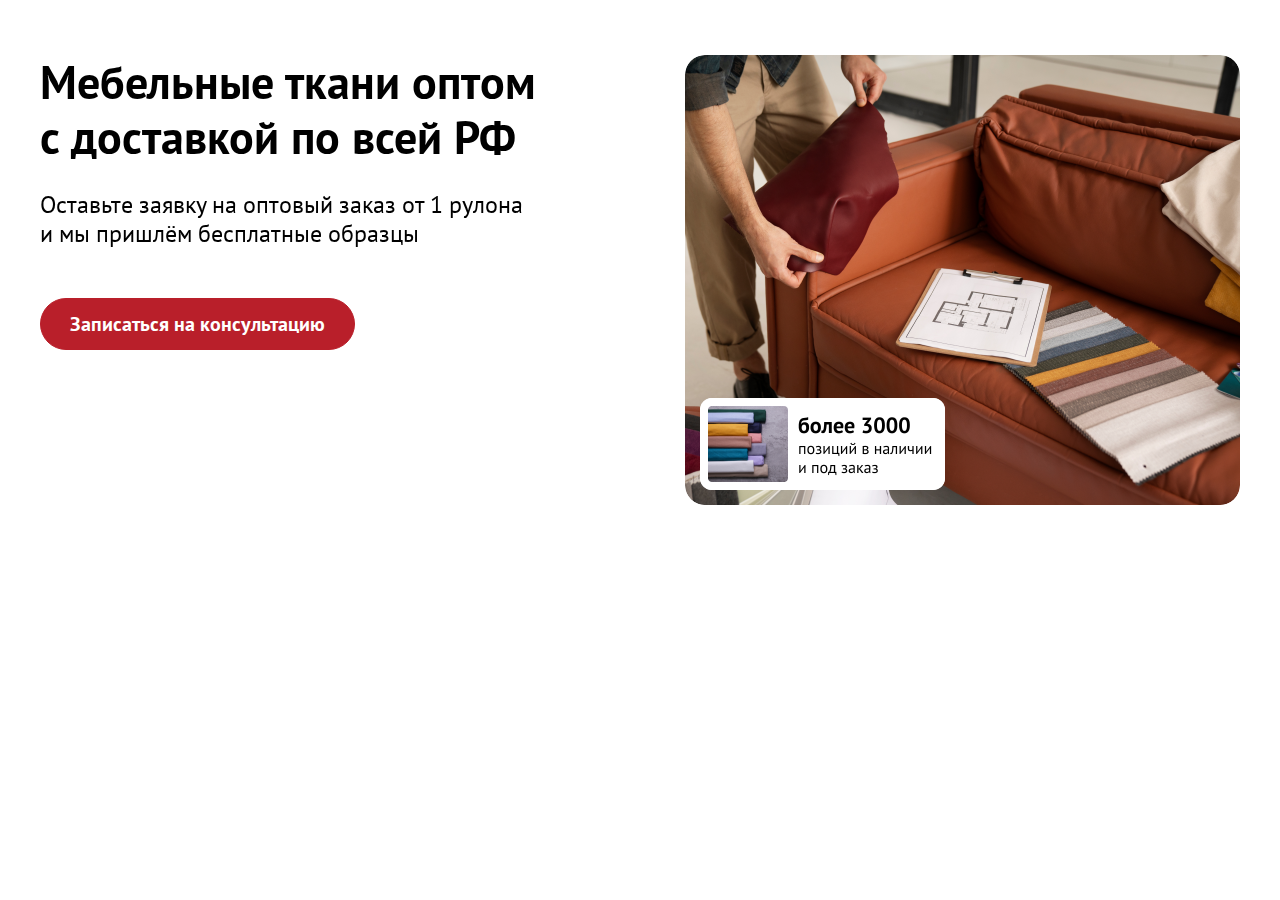
<file: index.html>
<!DOCTYPE html><html><head><meta charset="utf-8" /><meta http-equiv="Content-Type" content="text/html; charset=utf-8" /><meta name="viewport" content="width=device-width, initial-scale=1.0" /> <!--metatextblock--><title>Первый компонент</title><meta property="og:url" content="http://component1.tilda.ws" /><meta property="og:title" content="Первый компонент" /><meta property="og:description" content="" /><meta property="og:type" content="website" /><link rel="canonical" href="http://component1.tilda.ws"><!--/metatextblock--><meta name="format-detection" content="telephone=no" /><meta http-equiv="x-dns-prefetch-control" content="on"><link rel="dns-prefetch" href="https://ws.tildacdn.com"><link rel="shortcut icon" href="https://avatars.mds.yandex.net/i?id=ce402b4423104bab5c986eb0e8454c92e8132aac-5222119-images-thumbs&n=13" type="image/x-icon" /><!-- Assets --><script src="https://neo.tildacdn.com/js/tilda-fallback-1.0.min.js" async charset="utf-8"></script><link rel="stylesheet" href="css/grid-3.0.min.css" type="text/css" media="all" onerror="this.loaderr='y';"/><link rel="stylesheet" href="css/blocks-page48920881.min.css?t=1715766596" type="text/css" media="all" onerror="this.loaderr='y';" /><link rel="preconnect" href="https://fonts.gstatic.com"><link href="https://fonts.googleapis.com/css2?family=PT+Sans:wght@400;700&subset=latin,cyrillic" rel="stylesheet"><script nomodule src="js/tilda-polyfill-1.0.min.js" charset="utf-8"></script><script type="text/javascript">function t_onReady(func) {
if (document.readyState != 'loading') {
func();
} else {
document.addEventListener('DOMContentLoaded', func);
}
}
function t_onFuncLoad(funcName, okFunc, time) {
if (typeof window[funcName] === 'function') {
okFunc();
} else {
setTimeout(function() {
t_onFuncLoad(funcName, okFunc, time);
},(time || 100));
}
}function t396_initialScale(t){t=document.getElementById("rec"+t);if(t){t=t.querySelector(".t396__artboard");if(t){var e,r=document.documentElement.clientWidth,a=[];if(l=t.getAttribute("data-artboard-screens"))for(var l=l.split(","),i=0;i<l.length;i++)a[i]=parseInt(l[i],10);else a=[320,480,640,960,1200];for(i=0;i<a.length;i++){var o=a[i];o<=r&&(e=o)}var n="edit"===window.allrecords.getAttribute("data-tilda-mode"),d="center"===t396_getFieldValue(t,"valign",e,a),u="grid"===t396_getFieldValue(t,"upscale",e,a),c=t396_getFieldValue(t,"height_vh",e,a),g=t396_getFieldValue(t,"height",e,a),s=!!window.opr&&!!window.opr.addons||!!window.opera||-1!==navigator.userAgent.indexOf(" OPR/");if(!n&&d&&!u&&!c&&g&&!s){for(var _=parseFloat((r/e).toFixed(3)),f=[t,t.querySelector(".t396__carrier"),t.querySelector(".t396__filter")],i=0;i<f.length;i++)f[i].style.height=Math.floor(parseInt(g,10)*_)+"px";t396_scaleInitial__getElementsToScale(t).forEach(function(t){t.style.zoom=_})}}}}function t396_scaleInitial__getElementsToScale(t){t=Array.prototype.slice.call(t.querySelectorAll(".t396__elem"));if(!t.length)return[];var e=[];return(t=t.filter(function(t){t=t.closest('.t396__group[data-group-type-value="physical"]');return!t||(-1===e.indexOf(t)&&e.push(t),!1)})).concat(e)}function t396_getFieldValue(t,e,r,a){var l=a[a.length-1],i=r===l?t.getAttribute("data-artboard-"+e):t.getAttribute("data-artboard-"+e+"-res-"+r);if(!i)for(var o=0;o<a.length;o++){var n=a[o];if(!(n<=r)&&(i=n===l?t.getAttribute("data-artboard-"+e):t.getAttribute("data-artboard-"+e+"-res-"+n)))break}return i}</script><script src="js/tilda-scripts-3.0.min.js" charset="utf-8" defer onerror="this.loaderr='y';"></script><script src="js/tilda-blocks-page48920881.min.js?t=1715766596" charset="utf-8" async onerror="this.loaderr='y';"></script><script src="js/lazyload-1.3.min.export.js" charset="utf-8" async onerror="this.loaderr='y';"></script><script src="js/tilda-zero-1.1.min.js" charset="utf-8" async onerror="this.loaderr='y';"></script><script src="js/tilda-zero-scale-1.0.min.js" charset="utf-8" async onerror="this.loaderr='y';"></script><script src="js/tilda-events-1.0.min.js" charset="utf-8" async onerror="this.loaderr='y';"></script><script type="text/javascript">window.dataLayer = window.dataLayer || [];</script><script type="text/javascript">(function () {
if((/bot|google|yandex|baidu|bing|msn|duckduckbot|teoma|slurp|crawler|spider|robot|crawling|facebook/i.test(navigator.userAgent))===false && typeof(sessionStorage)!='undefined' && sessionStorage.getItem('visited')!=='y' && document.visibilityState){
var style=document.createElement('style');
style.type='text/css';
style.innerHTML='@media screen and (min-width: 980px) {.t-records {opacity: 0;}.t-records_animated {-webkit-transition: opacity ease-in-out .2s;-moz-transition: opacity ease-in-out .2s;-o-transition: opacity ease-in-out .2s;transition: opacity ease-in-out .2s;}.t-records.t-records_visible {opacity: 1;}}';
document.getElementsByTagName('head')[0].appendChild(style);
function t_setvisRecs(){
var alr=document.querySelectorAll('.t-records');
Array.prototype.forEach.call(alr, function(el) {
el.classList.add("t-records_animated");
});
setTimeout(function () {
Array.prototype.forEach.call(alr, function(el) {
el.classList.add("t-records_visible");
});
sessionStorage.setItem("visited", "y");
}, 400);
} 
document.addEventListener('DOMContentLoaded', t_setvisRecs);
}
})();</script></head><body class="t-body" style="margin:0;"><!--allrecords--><div id="allrecords" data-tilda-export="yes" class="t-records" data-hook="blocks-collection-content-node" data-tilda-project-id="9572229" data-tilda-page-id="48920881" data-tilda-formskey="20d73d8b7dd33dc3038514ef09572229" data-tilda-cookie="no" data-tilda-lazy="yes" data-tilda-root-zone="com" data-tilda-ts="y"><div id="rec748160370" class="r t-rec" style=" " data-animationappear="off" data-record-type="396" ><!-- T396 --><style>#rec748160370 .t396__artboard {height: 560px; background-color: #ffffff; }#rec748160370 .t396__filter {height: 560px; }#rec748160370 .t396__carrier{height: 560px;background-position: center center;background-attachment: scroll;background-size: cover;background-repeat: no-repeat;}@media screen and (max-width: 1199px) {#rec748160370 .t396__artboard,#rec748160370 .t396__filter,#rec748160370 .t396__carrier {height: 775px;}#rec748160370 .t396__filter {}#rec748160370 .t396__carrier {background-attachment: scroll;}}@media screen and (max-width: 639px) {#rec748160370 .t396__artboard,#rec748160370 .t396__filter,#rec748160370 .t396__carrier {height: 643px;}#rec748160370 .t396__filter {}#rec748160370 .t396__carrier {background-attachment: scroll;}} #rec748160370 .tn-elem[data-elem-id="1715688659778"] { color: #000000; z-index: 2; top: 55px;left: calc(50% - 600px + 0px);width: 522px;}#rec748160370 .tn-elem[data-elem-id="1715688659778"] .tn-atom { color: #000000; font-size: 46px; font-family: 'PT Sans',Arial,sans-serif; line-height: 1.2; font-weight: 700; background-position: center center;border-color: transparent ;border-style: solid ; }@media screen and (max-width: 1199px) {}@media screen and (max-width: 639px) {#rec748160370 .tn-elem[data-elem-id="1715688659778"] {top: 60px;width: 222px;}#rec748160370 .tn-elem[data-elem-id="1715688659778"] .tn-atom { font-size: 20px; }} #rec748160370 .tn-elem[data-elem-id="1715688678667"] { color: #000000; z-index: 3; top: 190px;left: calc(50% - 600px + 0px);width: 493px;}#rec748160370 .tn-elem[data-elem-id="1715688678667"] .tn-atom { color: #000000; font-size: 24px; font-family: 'PT Sans',Arial,sans-serif; line-height: 1.2; font-weight: 400; background-position: center center;border-color: transparent ;border-style: solid ; }@media screen and (max-width: 1199px) {}@media screen and (max-width: 639px) {#rec748160370 .tn-elem[data-elem-id="1715688678667"] {top: 128px;width: 287px;}#rec748160370 .tn-elem[data-elem-id="1715688678667"] .tn-atom { font-size: 18px; }} #rec748160370 .tn-elem[data-elem-id="1715688734829"] { color: #ffffff; text-align: center; z-index: 4; top: 298px;left: calc(50% - 600px + 0px);width: 315px;height:52px;}#rec748160370 .tn-elem[data-elem-id="1715688734829"] .tn-atom { color: #ffffff; font-size: 20px; font-family: 'PT Sans',Arial,sans-serif; line-height: 1; font-weight: 700; border-width: 1px; border-radius: 30px; background-color: #b91f2a; background-position: center center;border-color: #b91f2a ;border-style: solid ; transition: background-color 0.2s ease-in-out, color 0.2s ease-in-out, border-color 0.2s ease-in-out; }@media (hover), (min-width:0\0) {#rec748160370 .tn-elem[data-elem-id="1715688734829"] .tn-atom:hover {background-color: #ffffff;background-image: none; border-color: #b91f2a; }#rec748160370 .tn-elem[data-elem-id="1715688734829"] .tn-atom:hover {color: #000000;}}@media screen and (max-width: 1199px) {}@media screen and (max-width: 639px) {#rec748160370 .tn-elem[data-elem-id="1715688734829"] {top: 224px;height: 45px;}#rec748160370 .tn-elem[data-elem-id="1715688734829"] .tn-atom { font-size: 18px; }} #rec748160370 .tn-elem[data-elem-id="1715688881178"] { z-index: 5; top: 55px;left: calc(50% - 600px + 645px);width: 555px;}#rec748160370 .tn-elem[data-elem-id="1715688881178"] .tn-atom {border-radius: 20px; background-position: center center;border-color: transparent ;border-style: solid ; }#rec748160370 .tn-elem[data-elem-id="1715688881178"] .tn-atom__img {border-radius: 20px;}@media screen and (max-width: 1199px) {#rec748160370 .tn-elem[data-elem-id="1715688881178"] {top: 403px;left: calc(50% - 320px + 0px);width: 459px;}}@media screen and (max-width: 639px) {#rec748160370 .tn-elem[data-elem-id="1715688881178"] {top: 320px;width: 320px;}} #rec748160370 .tn-elem[data-elem-id="1715688916123"] { z-index: 6; top: 398px;left: calc(50% - 600px + 660px);width: 245px;}#rec748160370 .tn-elem[data-elem-id="1715688916123"] .tn-atom {border-radius: 12px; background-position: center center;border-color: transparent ;border-style: solid ; }#rec748160370 .tn-elem[data-elem-id="1715688916123"] .tn-atom__img {border-radius: 12px;}@media screen and (max-width: 1199px) {#rec748160370 .tn-elem[data-elem-id="1715688916123"] {top: 686px;left: calc(50% - 320px + 13px);width: 203px;}}@media screen and (max-width: 639px) {#rec748160370 .tn-elem[data-elem-id="1715688916123"] {top: 518px;left: calc(50% - 160px + 9px);width: 141px;}}</style><div class='t396'><div class="t396__artboard" data-artboard-recid="748160370" data-artboard-screens="320,640,1200" data-artboard-height="560" data-artboard-valign="center" data-artboard-upscale="grid" data-artboard-height-res-320="643" data-artboard-height-res-640="775" 
><div class="t396__carrier" data-artboard-recid="748160370"></div><div class="t396__filter" data-artboard-recid="748160370"></div><div class='t396__elem tn-elem tn-elem__7481603701715688659778' data-elem-id='1715688659778' data-elem-type='text' data-field-top-value="55" data-field-left-value="0" data-field-width-value="522" data-field-axisy-value="top" data-field-axisx-value="left" data-field-container-value="grid" data-field-topunits-value="px" data-field-leftunits-value="px" data-field-heightunits-value="" data-field-widthunits-value="px" data-field-top-res-320-value="60" data-field-width-res-320-value="222" 
><div class='tn-atom'field='tn_text_1715688659778'>Мебельные ткани оптом с доставкой по всей РФ</div> </div><div class='t396__elem tn-elem tn-elem__7481603701715688678667' data-elem-id='1715688678667' data-elem-type='text' data-field-top-value="190" data-field-left-value="0" data-field-width-value="493" data-field-axisy-value="top" data-field-axisx-value="left" data-field-container-value="grid" data-field-topunits-value="px" data-field-leftunits-value="px" data-field-heightunits-value="" data-field-widthunits-value="px" data-field-top-res-320-value="128" data-field-width-res-320-value="287" 
><div class='tn-atom'field='tn_text_1715688678667'>Оставьте заявку на оптовый заказ от 1 рулона и мы пришлём бесплатные образцы </div> </div><div class='t396__elem tn-elem tn-elem__7481603701715688734829' data-elem-id='1715688734829' data-elem-type='button' data-field-top-value="298" data-field-left-value="0" data-field-height-value="52" data-field-width-value="315" data-field-axisy-value="top" data-field-axisx-value="left" data-field-container-value="grid" data-field-topunits-value="px" data-field-leftunits-value="px" data-field-heightunits-value="px" data-field-widthunits-value="px" data-field-top-res-320-value="224" data-field-height-res-320-value="45" 
><a class='tn-atom' href="#popup:consulti" >Записаться на консультацию</a></div><div class='t396__elem tn-elem tn-elem__7481603701715688881178' data-elem-id='1715688881178' data-elem-type='image' data-field-top-value="55" data-field-left-value="645" data-field-width-value="555" data-field-axisy-value="top" data-field-axisx-value="left" data-field-container-value="grid" data-field-topunits-value="px" data-field-leftunits-value="px" data-field-heightunits-value="" data-field-widthunits-value="px" data-field-filewidth-value="1110" data-field-fileheight-value="900" data-field-top-res-320-value="320" data-field-width-res-320-value="320" data-field-top-res-640-value="403" data-field-left-res-640-value="0" data-field-width-res-640-value="459" 
><div class='tn-atom' ><img class='tn-atom__img t-img' data-original='images/main-image.png' alt='' imgfield='tn_img_1715688881178' /></div></div><div class='t396__elem tn-elem tn-elem__7481603701715688916123' data-elem-id='1715688916123' data-elem-type='image' data-field-top-value="398" data-field-left-value="660" data-field-width-value="245" data-field-axisy-value="top" data-field-axisx-value="left" data-field-container-value="grid" data-field-topunits-value="px" data-field-leftunits-value="px" data-field-heightunits-value="" data-field-widthunits-value="px" data-field-filewidth-value="490" data-field-fileheight-value="184" data-field-top-res-320-value="518" data-field-left-res-320-value="9" data-field-width-res-320-value="141" data-field-top-res-640-value="686" data-field-left-res-640-value="13" data-field-width-res-640-value="203" 
><div class='tn-atom' ><img class='tn-atom__img t-img' data-original='images/tild6533-3737-4635-a430-313762346166__part2.png' alt='' imgfield='tn_img_1715688916123' /></div></div></div> </div> <script>t_onReady(function () {
t_onFuncLoad('t396_init', function () {
t396_init('748160370');
});
});</script><!-- /T396 --></div></div></body></html>
</file>
<file: css/grid-3.0.min.css>
*,*:before,*:after{-webkit-box-sizing:content-box;-moz-box-sizing:content-box;box-sizing:content-box}div,span,h1,h2,h3,h4,h5,h6,p,blockquote,pre,a,code,img,b,u,i,center,table,tr,th,td,video{margin:0;padding:0;border:0}sup{line-height:0;font-size:smaller;vertical-align:super}sub{line-height:0;font-size:smaller;vertical-align:sub}.t-clear{clear:both}.t-row{margin:0}.t-container{margin-left:auto;margin-right:auto;width:100%;max-width:1200px;padding:0}.t-container.flexx{display:-webkit-box;display:-moz-box;display:-ms-flexbox;display:-webkit-flex;display:flex}.t-container_flex{display:-webkit-box;display:-moz-box;display:-ms-flexbox;display:-webkit-flex;display:flex}.t-container_100{width:100%;padding:0}.t-container_10{margin-left:auto;margin-right:auto;width:100%;max-width:1000px;padding:0}.t-container_8{margin-left:auto;margin-right:auto;width:100%;max-width:800px;padding:0}.t-container:before,.t-container:after,.t-container_10:before,.t-container_10:after,.t-container_8:before,.t-container_8:after,.t-container_100:before,.t-container_100:after{display:table;content:" ";width:0}.t-container:after,.t-container_10:after,.t-container_8:after,.t-container_100:after{clear:both}.t-col{display:inline;float:left;margin-left:20px;margin-right:20px;width:100%}.t-col.flexx{align-items:stretch;height:inherit;margin-top:auto;margin-bottom:auto}.t-col_flex{align-items:stretch;height:inherit;margin-top:auto;margin-bottom:auto}.t-col_1{max-width:60px}.t-col_2{max-width:160px}.t-col_3{max-width:260px}.t-col_4{max-width:360px}.t-col_5{max-width:460px}.t-col_6{max-width:560px}.t-col_7{max-width:660px}.t-col_8{max-width:760px}.t-col_9{max-width:860px}.t-col_10{max-width:960px}.t-col_11{max-width:1060px}.t-col_12{max-width:1160px}.t-col_100{max-width:100vw}.t-prefix_1{padding-left:100px}.t-prefix_2{padding-left:200px}.t-prefix_3{padding-left:300px}.t-prefix_4{padding-left:400px}.t-prefix_5{padding-left:500px}.t-prefix_6{padding-left:600px}.t-prefix_7{padding-left:700px}.t-prefix_8{padding-left:800px}.t-prefix_9{padding-left:900px}.t-prefix_10{padding-left:1000px}.t-prefix_11{padding-left:1100px}.t-prefix_12{padding-left:1200px}.t-width{width:100%}.t-width_1{max-width:60px}.t-width_2{max-width:160px}.t-width_3{max-width:260px}.t-width_4{max-width:360px}.t-width_5{max-width:460px}.t-width_6{max-width:560px}.t-width_7{max-width:660px}.t-width_8{max-width:760px}.t-width_9{max-width:860px}.t-width_10{max-width:960px}.t-width_11{max-width:1060px}.t-width_12{max-width:1160px}.t-width_100{max-width:100%}.t-cell{display:table-cell;vertical-align:middle;height:100%;margin-left:0;margin-right:0}.t-cell_25{width:25vw}.t-cell_33{width:33.3333333vw}.t-cell_50{width:50vw}.t-cell_100{width:100vw}@media screen and (max-width:1200px){.t-container{max-width:960px;padding:0}.t-container_10{max-width:780px}.t-container_8{max-width:640px}.t-col{display:inline;float:left;margin-left:10px;margin-right:10px;width:100%}.t-col_1{max-width:60px}.t-col_2{max-width:140px}.t-col_3{max-width:220px}.t-col_4{max-width:300px}.t-col_5{max-width:380px}.t-col_6{max-width:460px}.t-col_7{max-width:540px}.t-col_8{max-width:620px}.t-col_9{max-width:700px}.t-col_10{max-width:780px}.t-col_11{max-width:860px}.t-col_12{max-width:940px}.t-prefix_1{padding-left:80px}.t-prefix_2{padding-left:160px}.t-prefix_3{padding-left:240px}.t-prefix_4{padding-left:320px}.t-prefix_5{padding-left:400px}.t-prefix_6{padding-left:480px}.t-prefix_7{padding-left:560px}.t-prefix_8{padding-left:640px}.t-prefix_9{padding-left:720px}.t-prefix_10{padding-left:800px}.t-prefix_11{padding-left:880px}.t-prefix_12{padding-left:960px}.t-width_1{max-width:60px}.t-width_2{max-width:140px}.t-width_3{max-width:220px}.t-width_4{max-width:300px}.t-width_5{max-width:380px}.t-width_6{max-width:460px}.t-width_7{max-width:540px}.t-width_8{max-width:620px}.t-width_9{max-width:700px}.t-width_10{max-width:780px}.t-width_11{max-width:860px}.t-width_12{max-width:940px}.t-width_100{max-width:100%}}@media screen and (max-width:960px){.t-container{max-width:640px}.t-container.flexx{display:block}.t-container_flex{display:block}.t-col{display:block;float:none;padding-left:20px;padding-right:20px;margin:0;width:100%;max-width:100%;box-sizing:border-box}.t-col_1,.t-col_2,.t-col_3,.t-col_4,.t-col_5,.t-col_6,.t-col_7,.t-col_8,.t-col_9,.t-col_10,.t-col_11,.t-col_12{width:100%;max-width:100%}.t-prefix_1,.t-prefix_2,.t-prefix_3,.t-prefix_4,.t-prefix_5,.t-prefix_6,.t-prefix_7,.t-prefix_8,.t-prefix_9,.t-prefix_10,.t-prefix_11,.t-prefix_12{padding-left:none}}
</file>
<file: css/blocks-page48920881.min.css>
.csssize{height:3623px}.t-body{margin:0}#allrecords{-webkit-font-smoothing:antialiased;background-color:none}#allrecords a{color:#ff8562;text-decoration:none}#allrecords a,#allrecords button,#allrecords .t-radio,#allrecords .t-checkbox,#allrecords .t-img-select{outline:none}#allrecords a:focus-visible,#allrecords button:focus-visible,#allrecords .t-focusable,#allrecords .t-focusable .t-btn,#allrecords .t-focusable .t-btntext,#allrecords .t-img-select:focus-visible+.t-img-select__indicator,#allrecords .t-img-select:focus-visible+.t-img-select__indicator:after,#allrecords .t-radio:focus-visible+.t-radio__indicator,#allrecords .t-checkbox:focus-visible+.t-checkbox__indicator{outline-color:#2015FF;outline-offset:4px;outline-style:auto}#allrecords .t-descr a:focus-visible,#allrecords .t-sociallinks a:focus-visible,#allrecords .ya-share2__link:focus-visible{outline-offset:2px}#allrecords a[href^=tel]{color:inherit;text-decoration:none}#allrecords ol{padding-left:22px}#allrecords ul{padding-left:20px}#allrecords b,#allrecords strong{font-weight:700}@media print{body,html{min-width:1200px;max-width:1200px;padding:0;margin:0 auto;border:none}}.t-records{-webkit-font_smoothing:antialiased;background-color:none}.t-records a{color:#ff8562;text-decoration:none}.t-records a[href^=tel]{color:inherit;text-decoration:none}.t-records ol{padding-left:22px;margin-top:0;margin-bottom:10px}.t-records ul{padding-left:20px;margin-top:0;margin-bottom:10px}.t-mbfix{opacity:.01;-webkit-transform:translateX(0);-ms-transform:translateX(0);transform:translateX(0);position:fixed;width:100%;height:500px;background-color:white;top:0;left:0;z-index:10000;-webkit-transition:all 0.1s ease;transition:all 0.1s ease}.t-mbfix_hide{-webkit-transform:translateX(3000px);-ms-transform:translateX(3000px);transform:translateX(3000px)}img:not([src]){visibility:hidden}.t-body_scroll-locked{position:fixed;left:0;width:100%;height:100%;overflow:hidden}.r_anim{-webkit-transition:opacity 0.5s;transition:opacity 0.5s}.r_hidden{opacity:0}.r_showed{opacity:1}.t-tildalabel{background-color:#000;color:#fff;width:100%;height:70px;font-family:Arial;font-size:14px}.t-tildalabel:hover .t-tildalabel__wrapper{opacity:1}.t-tildalabel__wrapper{display:table;height:30px;width:270px;margin:0 auto;padding-top:20px;opacity:.4}.t-tildalabel__txtleft{display:table-cell;width:120px;height:30px;vertical-align:middle;text-align:right;padding-right:12px;font-weight:300;font-size:12px}.t-tildalabel__wrapimg{display:table-cell;width:30px;height:30px;vertical-align:middle}.t-tildalabel__img{width:30px;height:30px;vertical-align:middle}.t-tildalabel__txtright{display:table-cell;width:120px;height:30px;vertical-align:middle;padding-left:12px;font-weight:500;letter-spacing:2px}.t-tildalabel__link{color:#fff;text-decoration:none;vertical-align:middle}@media screen and (max-width:640px){}.t396{-webkit-text-size-adjust:100%}.t396__iframe{z-index:10000;background-color:#fff;width:100vw;height:100vh;position:fixed;top:0;left:0;border:0}.t396__body_overflow_hidden{overflow:hidden}.t396__display_none{display:none}.t396__artboard{position:relative;width:100%;height:100vh;overflow:hidden}.t396__artboard .t396__artboard_scale{overflow:visible}.t396__artboard.t396__artboard_scale .t396__elem[data-elem-type="text"] .tn-atom{word-break:normal;-moz-osx-font-smoothing:grayscale}.t396__artboard_scale .t396__carrier,.t396__artboard_scale .t396__filter{transform-origin:top left}.tn-atom__scale-wrapper{width:inherit;height:inherit}.t396__elem .tn-atom__scale-wrapper .tn-atom{width:inherit;height:inherit!important;box-sizing:border-box}.t396__artboard.rendering .tn-elem{visibility:hidden}.t396__artboard.rendered .tn-elem{visibility:visible}.t396__carrier{position:absolute;left:0;top:0;z-index:0;width:100%;height:100vh;-moz-transform:unset}.t396__filter{position:absolute;left:0;top:0;z-index:1;width:100%;height:100vh;transform:translateZ(0)}.t396__elem{position:absolute;box-sizing:border-box;display:table}.t396 .tn-atom{display:table-cell;vertical-align:middle;width:100%;-webkit-text-size-adjust:100%;-moz-text-size-adjust:100%;-ms-text-size-adjust:100%}@media screen and (max-width:959px){.t396_safari .t396__artboard_scale .tn-atom{-webkit-text-size-adjust:auto;-moz-text-size-adjust:auto;-ms-text-size-adjust:auto}}.t396 .tn-atom ul,.t396 .tn-atom ol{margin-bottom:0}.t396_safari .tn-atom:not(.tn-atom__form){transform:translateZ(0)}.t396 a.tn-atom{text-decoration:none}.t396 .tn-atom__img{width:100%;display:block}.t396 .tn-atom__html{vertical-align:top}.t396 .tn-atom__pin{border-radius:1000px;border-style:solid}.t396 .tn-atom__pin_onclick{cursor:pointer}.t396 .tn-atom__tip{position:absolute;box-sizing:border-box;width:300px;max-width:90vw;padding:15px;display:none}.t396 .tn-atom__pin:hover .tn-atom__tip{display:none}.t396 .tn-atom__tip-img{width:100%;display:block;margin-bottom:10px}.t396 .tn-atom__tip[data-tip-pos=top]{bottom:100%;margin-bottom:15px;left:50%;transform:translateX(-50%)}.t396 .tn-atom__tip[data-tip-pos=bottom]{top:100%;margin-top:15px;left:50%;transform:translateX(-50%)}.t396 .tn-atom__tip[data-tip-pos=left]{right:100%;margin-right:15px;top:50%;transform:translateY(-50%)}.t396 .tn-atom__tip[data-tip-pos=right]{left:100%;margin-left:15px;top:50%;transform:translateY(-50%)}.t396__ui{position:absolute;top:16px;left:196px;background-color:#fa876b;color:#000!important;height:30px;line-height:30px;width:100px;z-index:1000;text-align:center;border-radius:3px;display:none;font-size:14px}.t396__artboard.t396__artboard-fixed-active{transform:none!important;opacity:1!important}.t396__artboard-fixed-no-bg,.t396__artboard-fixed-innactive,.t396__artboard-fixed-innactive .t396__elem,.t396__artboard-fixed-no-bg.t396__artboard-fixed-innactive .t396__elem{pointer-events:none}.t396__artboard-fixed-no-bg .t396__elem{pointer-events:auto}.t396__group-flex .t396__elem{position:relative!important;left:initial!important;top:initial!important;height:-webkit-fit-content;height:-moz-fit-content;height:fit-content;-ms-flex-negative:0;flex-shrink:0}
</file>
